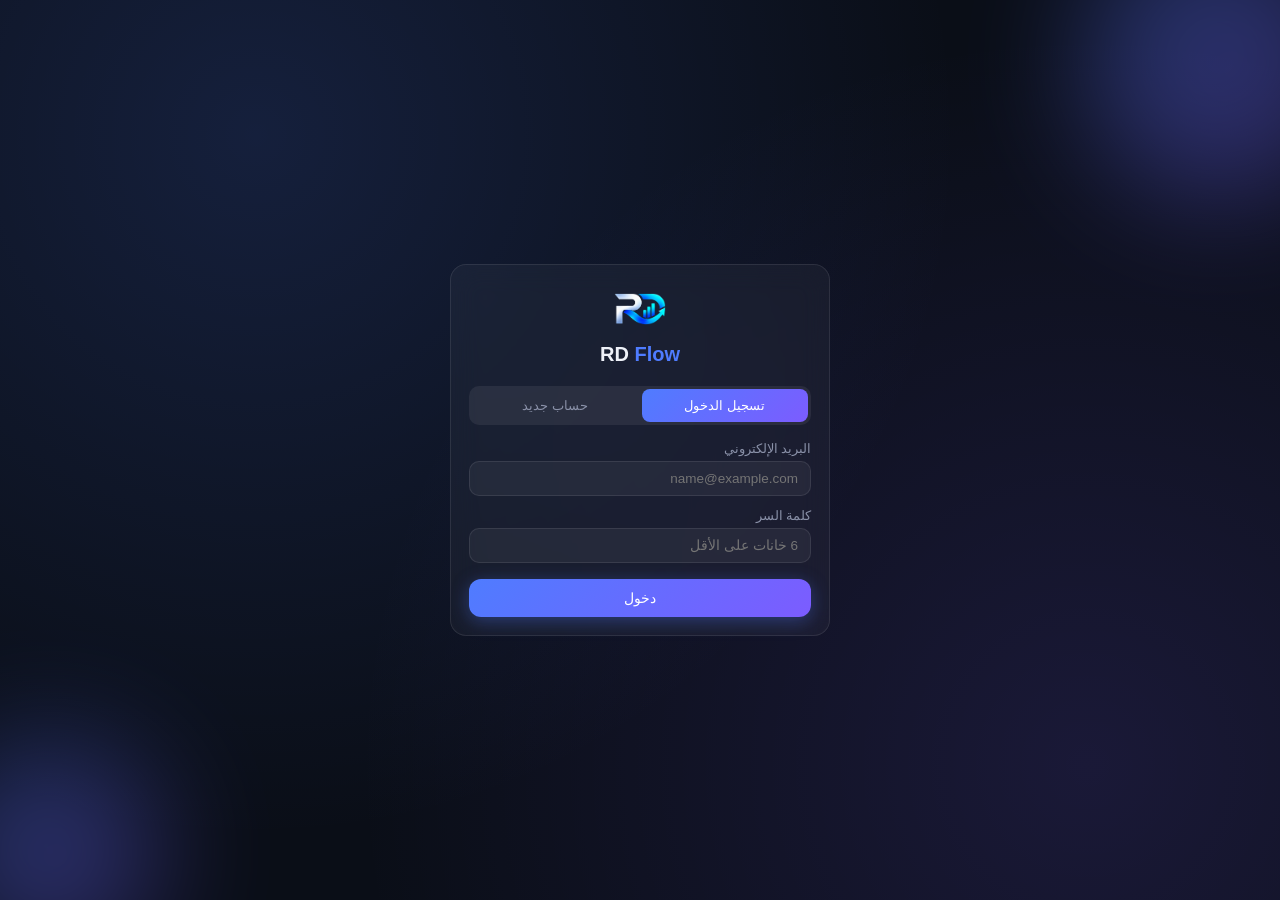
<file: app/index.html>
<!DOCTYPE html>
<html lang="ar" dir="rtl">
<head>
<meta charset="UTF-8">
<meta name="viewport" content="width=device-width, initial-scale=1, maximum-scale=1, user-scalable=no, viewport-fit=cover">
<meta http-equiv="Content-Security-Policy" content="default-src 'self'; style-src 'self' 'unsafe-inline'; script-src 'self'; connect-src 'self' https://*.supabase.co https://*.github.io; img-src 'self' https://*.supabase.co">
<title>RD Flow</title>
<link rel="stylesheet" href="styles.css">
</head>
<body>

<div id="authScreen" class="hidden"></div>

<div id="demoBanner" class="hidden">
  <span>🧪 وضع التجربة — بيانات وهمية، وأي تعديل يضيع عند تحديث الصفحة، لا يُحفظ في أي مكان</span>
  <button id="demoDownloadBtn" type="button">حمّل التطبيق</button>
</div>

<div id="app">

  <header id="topbar">
    <div class="brand">
      <div class="brand-logo-wrap" title="RD Flow">
        <img class="brand-logo-img" src="assets/rdflow-logo-mark.png" alt="RD Flow" draggable="false">
      </div>
      <div class="brand-text">
        <h1 class="brand-name"><span class="brand-name-rd">RD</span> <span class="brand-name-flow">Flow</span></h1>
        <span class="brand-tagline">MASTER YOUR MONEY FLOW</span>
      </div>
      <button id="topbarAccountBtn" class="topbar-avatar-wrap" type="button" title="حسابي">
        <span id="topbarAccountAvatar" class="topbar-avatar"></span>
      </button>
    </div>
    <nav id="mainNav"></nav>
    <div class="topbar-right" style="display:flex; align-items:center; gap:10px;">
      <button id="historyBackBtn" title="رجوع لخطوة سابقة (Ctrl+Z)" disabled>
        <svg width="15" height="15" viewBox="0 0 24 24" fill="none" stroke="currentColor" stroke-width="2.2" stroke-linecap="round" stroke-linejoin="round"><path d="M9 14 4 9l5-5"/><path d="M4 9h10.5a5.5 5.5 0 0 1 0 11H11"/></svg>
      </button>
      <button id="historyFwdBtn" title="تقدّم للأمام (Ctrl+Y)" disabled>
        <svg width="15" height="15" viewBox="0 0 24 24" fill="none" stroke="currentColor" stroke-width="2.2" stroke-linecap="round" stroke-linejoin="round"><path d="m15 14 5-5-5-5"/><path d="M20 9H9.5a5.5 5.5 0 0 0 0 11H13"/></svg>
      </button>
      <button id="searchBtn" title="بحث">🔎 <span class="btn-label">بحث</span></button>
      <button id="notifBtn" title="الإشعارات">🔔<span id="notifDot"></span></button>
      <span id="saveStatus" class="save-status">محفوظ</span>
    </div>
  </header>

  <div id="confirmPanel" class="hidden"></div>

  <div id="chartTooltip"></div>

  <div id="notifPanel" class="hidden"></div>

  <div id="searchPanel" class="hidden">
    <div id="searchBox">
      <input type="text" id="searchInput" placeholder="ابحث عن حركة، عميل، ملاحظة...">
      <div id="searchResults"></div>
    </div>
  </div>

  <main id="viewport">
    <section id="view-dashboard" class="view"></section>
    <section id="view-yearly" class="view"></section>
    <section id="view-clients" class="view"></section>
    <section id="view-calendar" class="view"></section>
    <section id="view-notes" class="view"></section>
    <section id="view-planning" class="view"></section>
    <section id="view-wealth" class="view"></section>
    <section id="view-control" class="view"></section>
    <section id="view-settings" class="view"></section>
  </main>

  <div id="appVersionTag" class="app-version-tag">RD FLOW v27</div>

</div>

<div id="toastHost"></div>
<div id="assistantHost"></div>

<script src="auth.js"></script>
<script src="sync.js"></script>
<script src="platform.js"></script>
<script src="update-check.js"></script>
<script src="renderer.js"></script>
</body>
</html>
</file>
<file: app/styles.css>
:root {
  --bg: #0a0e17;
  --bg-2: #0f1420;
  --surface: rgba(255,255,255,0.04);
  --surface-2: rgba(255,255,255,0.07);
  --border: rgba(255,255,255,0.09);
  --text: #eef1f8;
  --text-muted: #8a91a8;
  --accent: #4f7cff;
  --accent-2: #7c5cff;
  --green: #22d3a8;
  --amber: #f5a623;
  --red: #ef5a6f;
  --radius: 16px;
  --radius-sm: 10px;
  --brand-metal-1: #f3f6fc;
  --brand-metal-2: #9fb3d1;
}

* { box-sizing: border-box; }
html, body { margin: 0; padding: 0; height: 100%; }
body {
  font-family: "Segoe UI", Tahoma, "Cairo", sans-serif;
  background:
    radial-gradient(1200px 600px at 15% -10%, rgba(79,124,255,0.18), transparent),
    radial-gradient(1000px 500px at 110% 10%, rgba(124,92,255,0.14), transparent),
    var(--bg);
  color: var(--text);
  overflow: hidden;
}

#app { display: flex; flex-direction: column; height: 100vh; height: 100dvh; }

/* ---------- Topbar ---------- */
#topbar {
  display: flex; align-items: center; gap: 24px;
  padding: 14px 22px;
  background: rgba(255,255,255,0.03);
  backdrop-filter: blur(18px);
  border-bottom: 1px solid var(--border);
}
.brand { display: flex; align-items: center; gap: 12px; flex-shrink: 0; }

/* ---------- RD Flow brand mark ---------- */
.brand-logo-wrap {
  --glow: color-mix(in srgb, var(--accent) 55%, transparent);
  --glow-2: color-mix(in srgb, var(--accent-2) 45%, transparent);
  position: relative;
  width: 42px; height: 42px; flex: none;
  display: grid; place-items: center;
  border-radius: 32% 68% 65% 35% / 45% 40% 60% 55%;
  background: linear-gradient(135deg, color-mix(in srgb, var(--accent) 20%, transparent), color-mix(in srgb, var(--accent-2) 14%, transparent));
  box-shadow: 0 0 0 1px color-mix(in srgb, var(--accent) 30%, transparent), 0 6px 18px var(--glow-2);
  backdrop-filter: blur(6px);
  animation: rdflowFloat 5s ease-in-out infinite;
  transition: transform .45s cubic-bezier(.34,1.56,.64,1), box-shadow .4s ease, border-radius .6s ease;
  cursor: default;
}
.brand-logo-img {
  width: 68%; height: 68%; object-fit: contain;
  filter: drop-shadow(0 2px 6px color-mix(in srgb, var(--accent) 55%, transparent));
  transition: transform .45s cubic-bezier(.34,1.56,.64,1), filter .4s ease;
  pointer-events: none; user-select: none;
}
.brand:hover .brand-logo-wrap {
  animation-play-state: paused;
  transform: translateY(-3px) scale(1.14) rotate(-4deg);
  border-radius: 45% 55% 50% 50% / 40% 45% 55% 60%;
  box-shadow: 0 0 0 1px var(--glow), 0 10px 26px var(--glow-2);
}
.brand:hover .brand-logo-img { transform: rotate(6deg) scale(1.05); }
@keyframes rdflowFloat {
  0%, 100% { transform: translateY(0) rotate(-2deg); border-radius: 32% 68% 65% 35% / 45% 40% 60% 55%; }
  50% { transform: translateY(-5px) rotate(2deg); border-radius: 45% 55% 50% 50% / 55% 50% 50% 45%; }
}
body[data-theme="light"] .brand-logo-wrap { background: linear-gradient(135deg, rgba(20,25,40,0.07), rgba(20,25,40,0.03)); }
body[data-theme="black"] .brand-logo-wrap { box-shadow: 0 0 0 1px var(--glow), 0 8px 22px var(--glow-2); }

.brand-text { display: flex; flex-direction: column; line-height: 1.1; gap: 1px; direction: ltr; text-align: start; }
.brand-name {
  font-size: 19px; margin: 0; font-weight: 800; letter-spacing: .3px;
  display: flex; gap: 6px; white-space: nowrap;
}
.brand-name-rd, .brand-name-flow {
  background-size: 220% auto;
  background-position: 0% 50%;
  -webkit-background-clip: text; background-clip: text; color: transparent;
  animation: rdflowShimmer 5s linear infinite;
  transition: filter .3s ease, animation-duration .3s ease;
}
.brand-name-rd {
  background-image: linear-gradient(110deg, var(--brand-metal-1), var(--brand-metal-2), var(--brand-metal-1));
}
.brand-name-flow {
  background-image: linear-gradient(110deg, var(--accent), var(--accent-2), var(--accent));
}
.brand:hover .brand-name-rd, .brand:hover .brand-name-flow {
  animation-duration: 1.4s;
  filter: brightness(1.18) drop-shadow(0 0 6px color-mix(in srgb, var(--accent) 45%, transparent));
}
@keyframes rdflowShimmer {
  0% { background-position: 0% 50%; }
  100% { background-position: 220% 50%; }
}
.brand-tagline {
  font-size: 9.5px; font-weight: 600; letter-spacing: 2px; text-transform: uppercase;
  color: var(--text-muted);
  transition: letter-spacing .35s ease, color .35s ease;
}
.brand:hover .brand-tagline { letter-spacing: 3px; color: var(--accent); }

/* ---------- صورة الحساب بالشريط العلوي (بنفس روح شعار RD Flow) ---------- */
.topbar-avatar-wrap {
  --glow: color-mix(in srgb, var(--accent) 55%, transparent);
  --glow-2: color-mix(in srgb, var(--accent-2) 45%, transparent);
  position: relative; flex: none;
  width: 40px; height: 40px; padding: 0; margin-inline-start: 4px;
  border: none; border-radius: 50%; cursor: pointer;
  background: linear-gradient(135deg, var(--accent), var(--accent-2));
  box-shadow: 0 0 0 1px color-mix(in srgb, var(--accent) 30%, transparent), 0 6px 16px var(--glow-2);
  animation: rdflowAvatarFloat 5s ease-in-out infinite;
  animation-delay: .4s;
  transition: transform .45s cubic-bezier(.34,1.56,.64,1), box-shadow .4s ease;
}
.topbar-avatar-wrap:hover {
  animation-play-state: paused;
  transform: translateY(-3px) scale(1.12);
  box-shadow: 0 0 0 1px var(--glow), 0 10px 24px var(--glow-2);
}
@keyframes rdflowAvatarFloat {
  0%, 100% { transform: translateY(0); }
  50% { transform: translateY(-4px); }
}
.topbar-avatar {
  position: absolute; inset: 2px; border-radius: 50%; overflow: hidden;
  display: flex; align-items: center; justify-content: center;
  background: var(--bg-2); color: #fff; font-size: 15px; font-weight: 700;
}
.topbar-avatar img { width: 100%; height: 100%; object-fit: cover; }
body[data-theme="black"] .topbar-avatar-wrap { box-shadow: 0 0 0 1px var(--glow), 0 8px 20px var(--glow-2); }

.app-version-tag {
  flex-shrink: 0; text-align: center; padding: 3px 0 9px;
  font-size: 10.5px; font-weight: 600; letter-spacing: 1.5px; text-transform: none;
  color: var(--text-muted); opacity: .55; user-select: none; -webkit-user-select: none;
  animation: versionTagBreathe 4.5s ease-in-out infinite;
}
@keyframes versionTagBreathe {
  0%, 100% { opacity: .4; text-shadow: none; }
  50% { opacity: .8; text-shadow: 0 0 10px var(--accent, rgba(124,92,255,.5)); }
}

#mainNav { display: flex; gap: 4px; flex: 1; min-width: 0; overflow-x: auto; scrollbar-width: none; }
#mainNav::-webkit-scrollbar { display: none; }
.topbar-right { flex-shrink: 0; }
.nav-btn {
  border: none; background: transparent; color: var(--text-muted);
  padding: 9px 14px; border-radius: 999px; cursor: pointer;
  font-size: 13.5px; white-space: nowrap;
  transition: all .25s ease;
}
.nav-btn:hover { color: var(--text); background: var(--surface); transform: translateY(-1px); }
.nav-btn { transition: color .15s ease, background .15s ease, transform .15s ease; }
.nav-btn.active {
  color: #fff;
  background: linear-gradient(135deg, var(--accent), var(--accent-2));
  box-shadow: 0 0 16px rgba(79,124,255,0.45);
}
.save-status { font-size: 12px; color: var(--text-muted); }

@media (max-width: 900px) {
  #topbar { flex-wrap: wrap; row-gap: 8px; }
  .brand { order: 1; }
  .topbar-right { order: 2; }
  #mainNav {
    order: 3; flex-basis: 100%;
    max-height: 46px; opacity: 1; margin-top: 2px;
    transition: max-height .25s ease, opacity .2s ease, margin .25s ease;
  }
  #app.nav-collapsed #mainNav { max-height: 0; opacity: 0; margin-top: 0; pointer-events: none; }
}

@media (max-width: 600px) {
  /* إصلاح شامل لتداخل الأرقام والكلمات: كل الصفوف اللي فيها "عنوان + مبلغ/أزرار"
     تنتشر بنفس البنية عبر التطبيق كله (قوائم، بطاقات مشاريع، عملات، أسابيع الاستثمار...).
     على الشاشات الضيقة نسمح لها تلتف لسطرين بدل ما تتراكب فوق بعضها. */
  .list-row, .prow-head, .currency-row, .cb-head, .week-card {
    flex-wrap: wrap;
    row-gap: 4px;
  }
  .list-row > *, .prow-head > *, .currency-row > *, .cb-head > *, .week-card > * {
    min-width: 0;
  }

  /* أشرطة التبويبات الفرعية (دخل/مصاريف/استثمار/إخراجات/عملاء، معًا/منفرد...) تصير قابلة
     للتمرير أفقيًا داخل حيّزها بدل ما تدفع الصفحة كاملة للتحرك يمين/شمال */
  .segmented { max-width: 100%; overflow-x: auto; scrollbar-width: none; }
  .segmented::-webkit-scrollbar { display: none; }
}

@media (max-width: 480px) {
  #topbar { gap: 10px; padding: 10px 12px; }
  .brand-tagline { display: none; }
  .brand-name { font-size: 16px; }
  .topbar-avatar-wrap { width: 34px; height: 34px; }
  #historyBackBtn, #historyFwdBtn, #searchBtn, #notifBtn { padding: 7px 8px; }
  #searchBtn .btn-label { display: none; }
  .save-status { display: none; } /* الحالة موجودة أصلاً كأيقونة الجرس/التنبيهات؛ نخفي النص بس على الشاشات الصغيرة جدًا */
}

/* ---------- Viewport ---------- */
#viewport { flex: 1; overflow-y: auto; padding: 22px 28px; }
.view { display: none; animation: fadeSlideIn .35s ease; }
.view.active { display: block; }
@keyframes fadeSlideIn { from { opacity: 0; transform: translateY(8px);} to { opacity: 1; transform: translateY(0);} }

h2.view-title { font-size: 20px; margin: 0 0 16px; font-weight: 700; }
.view-sub { color: var(--text-muted); font-size: 13px; margin: -10px 0 18px; }

/* ---------- Glass card ---------- */
.card {
  background: var(--surface);
  border: 1px solid var(--border);
  border-radius: var(--radius);
  backdrop-filter: blur(14px);
  padding: 18px;
}
.card + .card { margin-top: 14px; }
.grid { display: grid; gap: 14px; }
.grid-3 { grid-template-columns: repeat(3, 1fr); }
.grid-4 { grid-template-columns: repeat(4, 1fr); }
@media (max-width: 900px) { .grid-3, .grid-4 { grid-template-columns: 1fr 1fr; } }
@media (max-width: 600px) {
  /* البطاقات المزدحمة (عملاء، ديون، مركز التحكم) تاخذ عرض كامل وتترتب فوق بعضها —
     هذا القسم مقصود يكون هنا بعد قاعدة الـ900px حتى يكسبها فعليًا (ترتيب CSS) */
  .grid-3, .grid-4 { grid-template-columns: 1fr; }
}

/* ---------- Stat card ---------- */
.stat-card {
  border-radius: var(--radius);
  padding: 18px;
  background: var(--surface);
  border: 1px solid var(--border);
  position: relative; overflow: hidden;
  opacity: 0; animation: statCardIn .5s cubic-bezier(.22,1,.36,1) both;
  transition: transform .22s ease, box-shadow .22s ease, border-color .22s ease;
}
@keyframes statCardIn { from { opacity: 0; transform: translateY(10px) scale(.97); } to { opacity: 1; transform: translateY(0) scale(1); } }
.grid .stat-card:nth-child(1) { animation-delay: .02s; } .grid .stat-card:nth-child(2) { animation-delay: .08s; }
.grid .stat-card:nth-child(3) { animation-delay: .14s; } .grid .stat-card:nth-child(4) { animation-delay: .2s; }
.grid .stat-card:nth-child(5) { animation-delay: .26s; } .grid .stat-card:nth-child(6) { animation-delay: .32s; }
.grid .stat-card:nth-child(7) { animation-delay: .38s; }
.stat-card::before {
  content: ''; position: absolute; inset: 0 0 auto 0; height: 3px;
  background: linear-gradient(90deg, var(--accent), var(--accent-2), transparent);
  opacity: .7;
}
.stat-card:hover { transform: translateY(-3px); box-shadow: 0 10px 30px rgba(79,124,255,0.16); border-color: rgba(124,92,255,.35); }
.stat-card .label { color: var(--text-muted); font-size: 12.5px; }
.stat-card .value { font-size: 24px; font-weight: 800; margin-top: 6px; animation: statValuePop .45s cubic-bezier(.34,1.6,.64,1) both; animation-delay: .15s; }
@keyframes statValuePop { from { opacity: 0; transform: scale(.85); } to { opacity: 1; transform: scale(1); } }
.stat-card.positive .value { color: var(--green); text-shadow: 0 0 14px rgba(34,211,168,.5); }
.stat-card.negative .value { color: var(--red); text-shadow: 0 0 14px rgba(239,90,111,.5); }

/* ---------- Buttons ---------- */
.btn {
  border: none; border-radius: 12px; padding: 10px 16px;
  font-size: 13.5px; cursor: pointer; color: #fff;
  background: linear-gradient(135deg, var(--accent), var(--accent-2));
  box-shadow: 0 4px 18px rgba(79,124,255,.35);
  transition: transform .15s ease, box-shadow .15s ease;
}
.btn:hover { transform: translateY(-1px); box-shadow: 0 6px 22px rgba(79,124,255,.5); }
.btn:active { transform: translateY(0) scale(.98); }
.btn.ghost {
  background: var(--surface-2); box-shadow: none; color: var(--text);
  border: 1px solid var(--border);
}
.btn.danger { background: linear-gradient(135deg, #ef5a6f, #c0304a); box-shadow: 0 4px 18px rgba(239,90,111,.35); }
.btn.sm { padding: 6px 11px; font-size: 12px; border-radius: 9px; }

/* ---------- Inputs ---------- */
input, select, textarea {
  background: rgba(255,255,255,0.05);
  border: 1px solid var(--border);
  color: var(--text);
  border-radius: 10px;
  padding: 9px 12px;
  font-size: 13.5px;
  font-family: inherit;
  outline: none;
  transition: border-color .2s ease, box-shadow .2s ease;
}
input:focus, select:focus, textarea:focus {
  border-color: var(--accent);
  box-shadow: 0 0 0 3px rgba(79,124,255,0.18);
}
label.field { display: flex; flex-direction: column; gap: 5px; font-size: 12.5px; color: var(--text-muted); }

/* ---------- Day group (income/expenses) ---------- */
.day-group {
  border: 1px solid var(--border);
  border-radius: var(--radius);
  margin-bottom: 10px;
  overflow: hidden;
  transition: box-shadow .3s ease;
}
.day-group.is-new {
  border-color: rgba(124,92,255,0.55);
  box-shadow: 0 0 0 1px rgba(124,92,255,0.35), 0 0 26px rgba(124,92,255,0.35);
  animation: dayPulse 2.2s ease-in-out infinite;
}
@keyframes dayPulse {
  0%, 100% { box-shadow: 0 0 0 1px rgba(124,92,255,0.35), 0 0 18px rgba(124,92,255,0.25); }
  50% { box-shadow: 0 0 0 1px rgba(124,92,255,0.6), 0 0 34px rgba(124,92,255,0.5); }
}
.day-header {
  display: flex; align-items: center; justify-content: space-between;
  padding: 13px 16px; cursor: pointer; user-select: none;
}
.day-header .day-title { display: flex; align-items: center; gap: 10px; font-weight: 600; font-size: 14px; }
.day-header .details-icon {
  font-size: 11.5px; color: var(--accent); display: flex; align-items: center; gap: 4px;
  padding: 3px 9px; border-radius: 999px; background: rgba(79,124,255,0.12);
}
.day-body { padding: 0 16px 14px; display: none; }
.day-body.open { display: block; animation: fadeSlideIn .25s ease; }

.currency-block {
  background: rgba(255,255,255,0.035);
  border-radius: var(--radius-sm);
  padding: 10px 13px;
  margin-top: 8px;
}
.currency-block .cb-head {
  display: flex; justify-content: space-between; font-size: 13px; font-weight: 600;
}
.currency-row {
  display: flex; justify-content: space-between; align-items:center;
  font-size: 12.5px; color: var(--text-muted); margin-top: 6px;
}
.currency-row .tag {
  font-size: 10.5px; padding: 1px 8px; border-radius: 999px; margin-inline-start:6px;
}
.tag.general { background: rgba(79,124,255,0.15); color: #8fb0ff; }
.tag.client { background: rgba(124,92,255,0.18); color: #c3b3ff; }

/* ---------- Progress bar (clients/projects) ---------- */
.progress-wrap { background: rgba(255,255,255,0.08); border-radius: 999px; height: 9px; overflow: hidden; }
.progress-bar { height: 100%; border-radius: 999px; transition: width .4s ease; }
.progress-bar.status-none { background: var(--red); box-shadow: 0 0 12px rgba(239,90,111,.7); animation: barGlow 2s infinite; }
.progress-bar.status-partial { background: var(--amber); box-shadow: 0 0 12px rgba(245,166,35,.7); animation: barGlow 2s infinite; }
.progress-bar.status-done { background: var(--green); box-shadow: 0 0 10px rgba(34,211,168,.6); }
@keyframes barGlow { 0%,100% { filter: brightness(1); } 50% { filter: brightness(1.4); } }

/* ---------- Client card ---------- */
.client-card { padding: 16px; }
.client-card .name { font-weight: 700; font-size: 15px; }
.client-card .sub { color: var(--text-muted); font-size: 12px; margin-top: 2px; }
.project-row { margin-top: 12px; padding-top: 10px; border-top: 1px dashed var(--border); }
.project-row .prow-head { display:flex; justify-content:space-between; font-size:12.5px; margin-bottom:6px; }

/* ---------- Modal-less inline forms ---------- */
.inline-form { margin-top: 12px; padding: 14px; }
.form-grid { display: grid; grid-template-columns: repeat(4, 1fr); gap: 10px; }
@media (max-width: 1000px) { .form-grid { grid-template-columns: 1fr 1fr; } }
@media (max-width: 600px) {
  /* بعض النماذج بالكود فيها عدد أعمدة مفروض يدويًا (حتى 4 أعمدة أحيانًا، زي سوق
     العملات)، وهذا يتجاوز أي قاعدة عامة عادية. نجبرها هنا بـ !important حتى
     تلتزم عمود واحد على الشاشات الضيقة وتبقى محصورة داخل بطاقتها، مهما كان
     مكتوب داخل كل نموذج على حدة */
  .form-grid { grid-template-columns: 1fr !important; }
  /* grid-column:span 2 داخل عمود واحد كانت تنشئ عمودًا ثانيًا ضمنيًا فتتّسع الصفحة كلها خارج الشاشة: نجبر كل عنصر على العمود الوحيد */
  .form-grid > * { grid-column: 1 / -1 !important; min-width: 0; }
}
.form-actions { display: flex; gap: 10px; margin-top: 12px; }

.segmented { display: inline-flex; background: var(--surface-2); border-radius: 10px; padding: 3px; gap: 3px; }
.segmented button {
  border: none; background: transparent; color: var(--text-muted);
  padding: 7px 14px; border-radius: 8px; cursor: pointer; font-size: 12.5px;
}
.segmented button.active { background: linear-gradient(135deg, var(--accent), var(--accent-2)); color: #fff; }

/* ---------- Tables/lists ---------- */
.list-row {
  display: flex; align-items: center; justify-content: space-between;
  padding: 9px 4px; border-bottom: 1px solid var(--border);
  font-size: 13px;
}
.list-row:last-child { border-bottom: none; }
.muted { color: var(--text-muted); }
.pill { padding: 2px 10px; border-radius: 999px; font-size: 11px; }

/* ---------- Toast ---------- */
#toastHost { position: fixed; bottom: 18px; left: 18px; display: flex; flex-direction: column; gap: 8px; z-index: 999; }
.toast {
  background: rgba(20,24,38,0.9); border: 1px solid var(--border);
  padding: 11px 16px; border-radius: 12px; font-size: 13px;
  box-shadow: 0 0 24px rgba(79,124,255,0.25);
  animation: toastIn .3s ease;
}
@keyframes toastIn { from { opacity:0; transform: translateY(10px);} to {opacity:1; transform:none;} }

@keyframes pulseGlow {
  0%, 100% { box-shadow: 0 0 12px rgba(79,124,255,.5); }
  50% { box-shadow: 0 0 22px rgba(124,92,255,.8); }
}

/* ---------- Simple SVG chart glow ---------- */
.glow-line { filter: drop-shadow(0 0 6px currentColor); }
.chart-wrap { width: 100%; overflow-x: auto; }

/* Scrollbar */
::-webkit-scrollbar { width: 9px; height: 9px; }
::-webkit-scrollbar-thumb { background: rgba(255,255,255,0.12); border-radius: 8px; }

/* ---------------- Themes ---------------- */
body[data-theme="light"] {
  --bg:#f3f5fb; --surface:rgba(20,25,40,0.05); --surface-2:rgba(20,25,40,0.08);
  --border:rgba(20,25,40,0.12); --text:#151826; --text-muted:#5b6178;
  --brand-metal-1:#2b3550; --brand-metal-2:#5b6b8c;
}
body[data-theme="sunset"] { --accent:#ff7a59; --accent-2:#ff4f81; --bg:#160b12; }
body[data-theme="emerald"] { --accent:#10b981; --accent-2:#0ea5a4; --bg:#061412; }
body[data-theme="midnight"] { --accent:#6366f1; --accent-2:#a855f7; --bg:#05040f; }

/* ---------------- Flag star ---------------- */
.flag-btn { background:none; border:none; cursor:pointer; font-size:14px; color:var(--text-muted); }
.flag-btn.flagged { color:#f5c518; text-shadow:0 0 8px rgba(245,197,24,.8); }

/* ---------------- Breadcrumb / back ---------------- */
.crumb-bar { display:flex; align-items:center; gap:10px; margin-bottom:14px; }
.crumb-bar .btn.ghost { padding:6px 12px; }

/* ---------------- Year/Month grid ---------------- */
.ym-grid { display:grid; grid-template-columns:repeat(4,1fr); gap:12px; }
@media (max-width:900px){ .ym-grid{ grid-template-columns:repeat(2,1fr);} }
.ym-tile {
  background:var(--surface); border:1px solid var(--border); border-radius:var(--radius);
  padding:18px; text-align:center; cursor:pointer; font-weight:700; font-size:15px;
  transition: all .2s ease;
}
.ym-tile:hover { border-color: var(--accent); box-shadow:0 0 18px rgba(79,124,255,.25); transform: translateY(-2px); }
.ym-tile.dashed { border-style:dashed; color:var(--text-muted); font-weight:500; }
.ym-tile.has-data { border-color: rgba(34,211,168,0.4); }

/* ---------------- Investment day grid ---------------- */
.invest-grid { display:grid; grid-template-columns:repeat(7,1fr); gap:8px; }
.invest-cell {
  background:var(--surface); border:1px solid var(--border); border-radius:10px;
  padding:8px 4px; text-align:center; cursor:pointer; font-size:12px;
}
.invest-cell .day-num { font-size:10px; color:var(--text-muted); }
.invest-cell .day-val { font-weight:700; margin-top:3px; }
.invest-cell.pos { border-color: rgba(34,211,168,.5); box-shadow:0 0 10px rgba(34,211,168,.25); }
.invest-cell.neg { border-color: rgba(239,90,111,.5); box-shadow:0 0 10px rgba(239,90,111,.25); }
.week-card { background:var(--surface); border:1px solid var(--border); border-radius:12px; padding:10px 14px; margin-bottom:8px; display:flex; justify-content:space-between; }

/* Bigger emphasized totals */
.total-emph { font-size:16px; font-weight:800; letter-spacing:.2px; }
.total-emph.pos { color:var(--green); text-shadow:0 0 12px rgba(34,211,168,.55); }
.total-emph.neg { color:var(--red); text-shadow:0 0 12px rgba(239,90,111,.55); }

/* ---------------- Native select dropdown dark styling ---------------- */
select { appearance: none; -webkit-appearance: none; cursor: pointer; padding-left: 26px; background-image: none; }
select option { background-color: #12162a; color: var(--text); }
body[data-theme="light"] select option { background-color: #ffffff; color: #151826; }

/* bdi isolation safety */
bdi { unicode-bidi: isolate; }

/* ---------------- Search ---------------- */
#searchBtn { background:none; border:1px solid var(--border); color:var(--text-muted); border-radius:10px; padding:8px 12px; cursor:pointer; font-size:13px; }
#searchBtn:hover { color:var(--text); border-color:var(--accent); }
#searchPanel {
  position: fixed; inset: 0; background: rgba(5,7,14,0.7); backdrop-filter: blur(6px);
  display:flex; align-items:flex-start; justify-content:center; padding-top:80px; z-index: 1000;
}
#searchPanel.hidden { display:none; }
#searchBox { width: min(640px, 90vw); background: var(--bg-2); border:1px solid var(--border); border-radius:16px; padding:16px; box-shadow: 0 0 40px rgba(79,124,255,.25); }
#searchInput { width:100%; font-size:15px; padding:12px 14px; }
#searchResults { margin-top:12px; max-height:50vh; overflow-y:auto; }

/* ---------------- Light theme full audit ---------------- */
body[data-theme="light"] { --bg-2:#e9ecf6; }
body[data-theme="light"] .brand-badge { box-shadow: 0 0 14px rgba(79,124,255,.35); }
body[data-theme="light"] .nav-btn { color:#4b5170; }
body[data-theme="light"] .nav-btn:hover { color:#151826; }
body[data-theme="light"] input, body[data-theme="light"] select, body[data-theme="light"] textarea { background: rgba(20,25,40,0.04); color:#151826; }
body[data-theme="light"] .muted { color:#6b7085; }
body[data-theme="light"] .details-icon { background: rgba(79,124,255,0.12); }
body[data-theme="light"] .day-group.is-new { box-shadow: 0 0 0 1px rgba(124,92,255,0.45), 0 0 22px rgba(124,92,255,0.25); }
body[data-theme="light"] .segmented { background: rgba(20,25,40,0.06); }
body[data-theme="light"] .segmented button { color:#4b5170; }
body[data-theme="light"] .currency-block { background: rgba(20,25,40,0.03); }
body[data-theme="light"] .btn.ghost { background: rgba(20,25,40,0.05); color:#151826; border-color: rgba(20,25,40,0.14); }
body[data-theme="light"] ::-webkit-scrollbar-thumb { background: rgba(20,25,40,0.15); }
body[data-theme="light"] .week-card { background: rgba(20,25,40,0.04); }
body[data-theme="light"] .invest-cell { background: rgba(20,25,40,0.04); }

/* Toast: always dark background regardless of theme, so text must always stay light */
.toast, .toast * { color: #eef1f8 !important; }

/* ---------------- Outflows: distinct color (not red) ---------------- */
.stat-card.outflow .value { color: #4f9dff; text-shadow: 0 0 12px rgba(79,157,255,.5); }
.progress-bar.status-outflow-partial { background:#4f9dff; box-shadow:0 0 12px rgba(79,157,255,.7); animation: barGlow 2s infinite; }

/* ---------------- Collapsible sections ---------------- */
.collapse-card > summary { cursor:pointer; list-style:none; font-weight:700; display:flex; align-items:center; justify-content:space-between; transition: color .2s ease; }
.collapse-card > summary:hover { color: var(--accent-2); }
.collapse-card > summary::-webkit-details-marker { display:none; }
.collapse-card > summary::after { content:'˅'; font-size:16px; color:var(--text-muted); transition: transform .25s cubic-bezier(.4,0,.2,1); }
.collapse-card[open] > summary::after { transform: rotate(180deg); color: var(--accent-2); }
.collapse-card[open] > summary { margin-bottom:10px; }

/* ---------------- Notification bell ---------------- */
#notifBtn { position:relative; background:none; border:1px solid var(--border); color:var(--text-muted); border-radius:10px; padding:8px 10px; cursor:pointer; font-size:15px; }
#notifBtn:hover { color:var(--text); border-color:var(--accent); }
#notifBtn.has-unread { color:#f5c518; border-color:#f5c518; animation: pulseGlow 1.6s ease-in-out infinite; }
#notifDot { position:absolute; top:-3px; left:-3px; width:9px; height:9px; border-radius:50%; background:#ef5a6f; box-shadow:0 0 8px rgba(239,90,111,.9); display:none; }
#notifBtn.has-unread #notifDot { display:block; }
#notifPanel { position:fixed; top:60px; left:20px; width:min(420px, calc(100vw - 24px)); max-height:78vh; display:flex; flex-direction:column; background:var(--bg-2); border:1px solid var(--border); border-radius:16px; padding:0; box-shadow:0 0 40px rgba(0,0,0,.4); z-index:1000; overflow:hidden; box-sizing:border-box; }
#notifPanel.hidden { display:none; }
#notifPanel * { box-sizing:border-box; min-width:0; }
.notif-panel-header { position:sticky; top:0; z-index:1; flex:0 0 auto; background:var(--bg-2); padding:12px 14px 10px; border-bottom:1px solid var(--border); }
.notif-head-row { display:flex; align-items:center; gap:8px; }
.notif-head-row strong { flex:0 0 auto; }
.notif-total { flex:1 1 auto; font-size:11.5px; color:var(--text-muted); overflow-wrap:anywhere; }
.notif-total.has { color:#f5c518; font-weight:700; }
.notif-panel-actions { display:flex; gap:8px; margin-top:10px; flex-wrap:wrap; }
.notif-panel-body { flex:1 1 auto; overflow-y:auto; overflow-x:hidden; padding:10px 12px 14px; display:flex; flex-direction:column; gap:8px; }
/* نافذة قسم واحد داخل الإشعارات */
.notif-sec { background:var(--surface); border:1px solid var(--border); border-radius:12px; padding:10px 12px; margin:0; animation:none !important; }
.notif-sec > summary { gap:8px; font-size:13.5px; }
.notif-sec > summary::after { flex:0 0 auto; }
.notif-sec-title { flex:1 1 auto; overflow-wrap:anywhere; word-break:break-word; }
.notif-sec-badges { display:inline-flex; gap:5px; align-items:center; flex:0 0 auto; }
.nbadge { font-size:10.5px; padding:1px 8px; border-radius:999px; background:rgba(255,255,255,.07); color:var(--text-muted); font-weight:600; }
.nbadge.unread { background:#f5c518; color:#1a1a1a; font-weight:800; }
.notif-none { font-size:12px; margin:2px 0 6px; }
.notif-more { margin-top:6px; }
.notif-more > summary { cursor:pointer; font-size:12px; color:var(--text-muted); padding:6px 0; list-style:none; }
.notif-more > summary::-webkit-details-marker { display:none; }
.notif-more > summary::before { content:'▸ '; }
.notif-more[open] > summary::before { content:'▾ '; }
.notif-sec-actions { margin-top:6px; }
.notif-item { display:flex; gap:8px; align-items:flex-start; padding:9px 10px; border-radius:10px; background:var(--bg-2); border:1px solid transparent; margin-bottom:6px; font-size:12.5px; cursor:pointer; transition:border-color .15s ease, background .15s ease; }
.notif-item:hover { border-color:var(--accent); }
.notif-item.unread { border-color:rgba(245,197,24,0.5); }
.notif-item-main { flex:1 1 auto; min-width:0; }
.notif-item-title { font-weight:700; line-height:1.55; overflow-wrap:anywhere; word-break:break-word; white-space:normal; }
.notif-item-body { margin-top:2px; color:var(--text-muted); line-height:1.6; overflow-wrap:anywhere; word-break:break-word; white-space:normal; }
.notif-item-meta { display:flex; gap:8px; align-items:center; flex-wrap:wrap; margin-top:5px; font-size:10.5px; color:var(--text-muted); }
.notif-item-meta > span { overflow-wrap:anywhere; }
.notif-go { margin-inline-start:auto; color:var(--accent-2, var(--accent)); font-weight:700; }
.notif-read-btn { flex:0 0 auto; width:28px; height:28px; border-radius:8px; border:1px solid var(--border); background:none; color:var(--text-muted); cursor:pointer; font-size:13px; }
.notif-read-btn:hover { color:var(--text); border-color:var(--accent); }
.nstate { padding:1px 8px; border-radius:999px; font-weight:700; background:rgba(255,255,255,.08); }
.ns-fired { background:rgba(79,124,255,.18); color:#8fb0ff; }
.ns-due { background:rgba(239,90,111,.2); color:#ff8fa0; }
.ns-warn { background:rgba(255,170,60,.18); color:#ffb454; }
.ns-pending { background:rgba(255,170,60,.12); color:#ffc47a; }
.ns-upcoming { background:rgba(34,211,168,.15); color:#3fe0b8; }
.ns-active { background:rgba(34,211,168,.15); color:#3fe0b8; }
.ns-info { background:rgba(197,125,255,.15); color:#c99bff; }
.ns-disabled { background:rgba(150,150,150,.18); color:#9aa0aa; }
.jump-highlight { animation: jumpFlash 1.8s ease; }
/* حماية عامة: نصوص النوافذ الطويلة لا تخرج عن إطارها */
.collapse-card, .debt-card, .debt-entry, .list-row > span, #assetAllocBox, .card { overflow-wrap:anywhere; word-break:break-word; }
.collapse-card > summary > div, .debt-card > summary > div { min-width:0; }
@media (max-width: 520px) { #notifPanel { left:12px; right:12px; width:auto; top:56px; } }

/* ---------------- History back/forward buttons ---------------- */
#historyBackBtn, #historyFwdBtn { background:none; border:1px solid var(--border); color:var(--text-muted); border-radius:10px; padding:8px 10px; cursor:pointer; font-size:14px; }
#historyBackBtn:hover:not(:disabled), #historyFwdBtn:hover:not(:disabled) { color:var(--text); border-color:var(--accent); }
#historyBackBtn:disabled, #historyFwdBtn:disabled { opacity:.35; cursor:not-allowed; }

/* ---------------- Rich chart polish ---------------- */
/* فقط النقطة الأخيرة ظاهرة دائمًا - بقية النقاط (كل شهر/سنة) مخفية افتراضيًا وتُستعمل فقط كمنطقة تفاعل خفية عند مرور الماوس */
.chart-dot { opacity: 0; cursor: pointer; transform-origin: center; transform-box: fill-box; transition: opacity .15s ease; }
.chart-dot-last { opacity: 1; animation: dotIn .5s ease forwards; }
@keyframes dotIn { from { opacity:0; r:0; } to { opacity:1; } }
.card, .stat-card { transition: transform .2s ease, box-shadow .2s ease; }
.card:hover, .stat-card:hover { box-shadow: 0 6px 26px rgba(79,124,255,0.12); }
.ym-tile.has-data { position:relative; overflow:hidden; }
.ym-tile.has-data::before {
  content:''; position:absolute; inset:0; border-radius:inherit;
  background: radial-gradient(120px 60px at 50% -20%, rgba(34,211,168,0.18), transparent);
  pointer-events:none;
}

/* ---------------- Chart last-point pulse (نبضة هادئة مستمرة) ---------------- */
.chart-dot-last { animation: dotIn .5s ease forwards, lastDotPulse 1.8s ease-in-out infinite .5s; }
@keyframes lastDotPulse {
  0%, 100% { filter: drop-shadow(0 0 3px currentColor); transform: scale(1); }
  50% { filter: drop-shadow(0 0 10px currentColor); transform: scale(1.35); }
}

/* ---------------- Currency badge ---------------- */
.cur-badge { font-weight: 700; }

/* ---------------- Month tile: current/active month glow + gentle zoom ---------------- */
.ym-tile.current-month {
  border-color: rgba(124,92,255,.7);
  animation: monthTilePulse 2.4s ease-in-out infinite;
}
@keyframes monthTilePulse {
  0%, 100% { box-shadow: 0 0 14px rgba(124,92,255,.35); transform: scale(1); }
  50% { box-shadow: 0 0 30px rgba(124,92,255,.65); transform: scale(1.03); }
}
.ym-tile .ym-value { font-size: 15px; font-weight: 800; margin-top: 6px; }

/* ---------------- Chart interactivity polish ---------------- */
.chart-draw-path { pointer-events: stroke; cursor: crosshair; transition: stroke-width .2s ease, filter .2s ease; }
.chart-draw-path:hover { stroke-width: 4.5; filter: brightness(1.35) drop-shadow(0 0 8px currentColor); }
/* عند تمرير الماوس على نقطة: لا تكبر وتثبت كما هي - بل تبقى بحركة مستمرة (تكبير/تصغير/توهج) طالما الماوس فوقها */
.chart-dot:hover { opacity: 1; animation: dotHoverBreathe 1s ease-in-out infinite; }
@keyframes dotHoverBreathe {
  0%, 100% { transform: scale(1); filter: brightness(1.1) drop-shadow(0 0 4px currentColor); }
  50% { transform: scale(1.7); filter: brightness(1.6) drop-shadow(0 0 12px currentColor); }
}

/* آخر نقطة: موجات سونار تنتشر وتخفت بدل نبضة تكبير بسيطة */
.chart-ripple { animation: chartRipple 2.4s ease-out infinite; transform-origin: center; transform-box: fill-box; }
.chart-ripple-2 { animation-delay: 1.2s; }
@keyframes chartRipple {
  0% { r: 5; opacity: .9; }
  100% { r: 22; opacity: 0; }
}

/* Tooltip سريع وخفيف بدل tooltip المتصفح البطيء */
#chartTooltip {
  position: fixed; z-index: 1200; pointer-events: none;
  background: rgba(15,18,30,0.95); border: 1px solid var(--border); border-radius: 10px;
  padding: 6px 12px; font-size: 13px; font-weight: 700; color: #fff;
  box-shadow: 0 0 20px rgba(0,0,0,.4);
  opacity: 0; transform: translateY(4px) scale(.95); transition: opacity .08s ease, transform .08s ease;
}
#chartTooltip.show { opacity: 1; transform: translateY(0) scale(1); }

/* ---------------- Currency segmented buttons: hover motion ---------------- */
.segmented button { transition: transform .15s ease, background .2s ease, box-shadow .2s ease; }
.segmented button:hover:not(.active) { transform: translateY(-2px); background: rgba(255,255,255,0.08); }

/* ---------------- Investment inline day input ---------------- */
.invest-cell { display:flex; flex-direction:column; gap:2px; }
.invest-cell .day-num { cursor:pointer; }
.invest-cell .day-num:hover { color: var(--accent); }
.invest-cell-input {
  width: 100%; text-align: center; background: transparent; border: none; padding: 0;
  font-size: 13px; font-weight: 700; color: inherit;
}
.invest-cell-input:focus { outline: none; background: rgba(255,255,255,0.08); border-radius: 6px; }

/* ---------------- Chart x-labels: hidden unless "always-on" or hovered ---------------- */
.chart-xlabel { opacity: 0; transition: opacity .12s ease; }
.chart-xlabel.always-on, .chart-xlabel.show { opacity: 1; }

/* ---------------- Nicer history icons ---------------- */
#historyBackBtn svg, #historyFwdBtn svg { display:block; }

/* ---------------- Theme: أسود داكن (خلفية سوداء صافية، لكن بنفس حيوية التوهج والحركة) ---------------- */
body[data-theme="black"] {
  --bg: #050505; --bg-2: #0a0a0a; --surface: rgba(255,255,255,0.035); --surface-2: rgba(255,255,255,0.06);
  --border: rgba(255,255,255,0.09);
}
body[data-theme="black"] { background: radial-gradient(1000px 500px at 20% -10%, rgba(79,124,255,0.10), transparent), radial-gradient(900px 450px at 105% 10%, rgba(124,92,255,0.08), transparent), var(--bg); }
body[data-theme="black"] .brand-badge { box-shadow: 0 0 16px rgba(79,124,255,.5); }

/* ---------------- Dashboard polish ---------------- */
.dash-hero { display:flex; justify-content:space-between; align-items:center; flex-wrap:wrap; gap:10px; }
.dash-card { opacity:0; animation: dashCardIn .5s ease forwards; }
@keyframes dashCardIn { from { opacity:0; transform: translateY(10px) scale(.97); } to { opacity:1; transform: translateY(0) scale(1); } }
.glass-panel { position:relative; overflow:hidden; }
.glass-panel::before {
  content:''; position:absolute; inset:0; border-radius:inherit; padding:1px;
  background: linear-gradient(135deg, rgba(79,124,255,0.35), transparent 40%, rgba(124,92,255,0.25));
  -webkit-mask: linear-gradient(#fff 0 0) content-box, linear-gradient(#fff 0 0);
  -webkit-mask-composite: xor; mask-composite: exclude;
  pointer-events:none;
}

/* ---------------- Investment day cells: richer glass + motion ---------------- */
.invest-cell {
  background: linear-gradient(160deg, rgba(255,255,255,0.05), rgba(255,255,255,0.02));
  backdrop-filter: blur(6px);
  transition: transform .18s ease, box-shadow .25s ease, border-color .25s ease;
}
.invest-cell:hover { transform: translateY(-3px) scale(1.04); border-color: var(--accent); box-shadow: 0 8px 22px rgba(79,124,255,.22); z-index: 2; position: relative; }
.invest-cell.pos { animation: cellPosIn .4s ease; }
.invest-cell.neg { animation: cellNegIn .4s ease; }
@keyframes cellPosIn { from { box-shadow: 0 0 0 rgba(34,211,168,0); } to { box-shadow: 0 0 14px rgba(34,211,168,.3); } }
@keyframes cellNegIn { from { box-shadow: 0 0 0 rgba(239,90,111,0); } to { box-shadow: 0 0 14px rgba(239,90,111,.3); } }

/* ---------------- جولة تصميم شاملة إضافية: لمسات عامة على كل الأقسام ---------------- */
.list-row { transition: background .15s ease, padding-inline-start .15s ease; border-radius: 8px; }
.list-row:hover { background: rgba(255,255,255,0.035); padding-inline-start: 6px; }
.day-group { transition: box-shadow .25s ease, transform .2s ease; }
.day-group:hover { box-shadow: 0 4px 20px rgba(0,0,0,.25); }
.currency-block { transition: background .2s ease; }
.currency-block:hover { background: rgba(255,255,255,0.05); }
.week-card, .project-row, .invest-cell, .ym-tile, details.collapse-card { animation: dashCardIn .4s ease both; }

/* ---------------- Donut chart ---------------- */
.donut-legend { display:flex; flex-direction:column; gap:6px; margin-top:10px; }
.donut-legend-item { display:flex; align-items:center; gap:8px; font-size:12.5px; }
.donut-legend-dot { width:10px; height:10px; border-radius:50%; flex-shrink:0; box-shadow: 0 0 8px currentColor; }
.donut-slice { transition: transform .2s ease, filter .2s ease; transform-origin: 110px 110px; cursor:pointer; }
.donut-slice:hover { transform: scale(1.06); filter: brightness(1.25); }

/* ---------------- Exploded 3D pie (توزيع المصاريف حسب الفئة) ---------------- */
.pie-slice-group { opacity:0; transform-box: view-box; }
svg.chart-in-view .pie-slice-group { animation: pieSliceIn .5s cubic-bezier(.34,1.4,.64,1) both; }
@keyframes pieSliceIn { from { opacity:0; transform: scale(.7); } to { opacity:1; transform: scale(1); } }
.pie-slice { cursor:pointer; transition: filter .2s ease, transform .2s ease; transform-box: fill-box; transform-origin: center; }
.pie-slice:hover { filter: brightness(1.18) drop-shadow(0 0 10px currentColor); transform: scale(1.035); }

/* ---------------- Financial health score ---------------- */
.health-score-ring { transform: rotate(-90deg); }
.health-score-ring circle.bg { stroke: rgba(255,255,255,0.08); }
.health-score-ring circle.fg { stroke-linecap: round; animation: healthRingGlowPulse 2.6s ease-in-out infinite; }
@keyframes healthRingGlowPulse {
  0%, 100% { filter: drop-shadow(0 0 2px currentColor); }
  50% { filter: drop-shadow(0 0 7px currentColor); }
}

/* ---------------- Heatmap ---------------- */
.heatmap-grid { display:grid; grid-template-columns: repeat(53, 1fr); gap: 3px; direction: ltr; }
.heatmap-cell { aspect-ratio: 1; border-radius: 2px; background: rgba(255,255,255,0.05); cursor:pointer; transition: transform .1s ease; }
.heatmap-cell:hover { transform: scale(1.5); z-index: 2; position: relative; }

/* PDF export is now handled directly in the main process (no in-app print area needed) */

/* ---------------- Investment inline input: no native spinner, theme-matched ---------------- */
.invest-cell-input::-webkit-outer-spin-button, .invest-cell-input::-webkit-inner-spin-button { -webkit-appearance: none; margin: 0; }
.invest-cell-input { -moz-appearance: textfield; }

/* ---------------- Health score ring: draw-in animation + fix cap overlap ---------------- */
.health-score-ring circle.fg { stroke-dasharray-anim: 1; }
.health-score-ring.hs-animate circle.fg { transition: stroke-dashoffset 1.2s cubic-bezier(.2,.8,.2,1); }

/* ---------------- Donut sections: proper grid, no stray gaps ---------------- */
.donut-sections-grid { display:grid; grid-template-columns: repeat(auto-fit, minmax(260px, 1fr)); gap: 18px; margin-top:10px; }
.donut-section { background: rgba(255,255,255,0.03); border-radius: var(--radius-sm); padding: 12px; }

/* ---------------- Confirm dialog (modern, animated) ---------------- */
#confirmPanel {
  position: fixed; inset: 0; background: rgba(5,7,14,0.75); backdrop-filter: blur(8px);
  display:flex; align-items:center; justify-content:center; z-index: 1300;
  animation: fadeSlideIn .2s ease;
}
#confirmPanel.hidden { display:none; }
#confirmBox {
  width: min(420px, 90vw); background: var(--bg-2); border:1px solid var(--border); border-radius:18px;
  padding: 22px; box-shadow: 0 0 50px rgba(239,90,111,0.2);
  animation: confirmPop .25s cubic-bezier(.2,.9,.3,1.3);
}
@keyframes confirmPop { from { opacity:0; transform: scale(.9); } to { opacity:1; transform: scale(1); } }

/* ---------------- Years grid: special "compare all years" tile ---------------- */
.ym-tile.compare-tile {
  border-color: rgba(245,197,24,0.4); color: #f5c518;
  background: linear-gradient(160deg, rgba(245,197,24,0.08), transparent);
}
.ym-tile.compare-tile:hover { box-shadow: 0 0 22px rgba(245,197,24,.35); border-color: #f5c518; }

/* ---------------- Compare bar chart ---------------- */
.compare-bar { transition: transform .2s ease, filter .2s ease; transform-origin: bottom; cursor: pointer; }
.compare-bar:hover { filter: brightness(1.3); transform: scaleY(1.03); }

/* ---------------- Debt cards ---------------- */
.debt-card { transition: transform .2s ease, box-shadow .25s ease; }
.debt-card:hover { transform: translateY(-3px); }
.debt-card.debt-positive:hover { box-shadow: 0 8px 24px rgba(34,211,168,.2); }
.debt-card.debt-negative:hover { box-shadow: 0 8px 24px rgba(239,90,111,.2); }
.debt-card.debt-positive { border-color: rgba(34,211,168,.25); }
.debt-card.debt-negative { border-color: rgba(239,90,111,.25); }

/* ---------------- Donut: richer entrance motion ---------------- */
.donut-section svg { animation: donutSpinIn .6s cubic-bezier(.2,.8,.2,1); }
@keyframes donutSpinIn { from { opacity:0; transform: rotate(-90deg) scale(.7); } to { opacity:1; transform: rotate(0) scale(1); } }
.donut-legend-item { opacity:0; animation: fadeSlideIn .35s ease forwards; }
.donut-legend-item:nth-child(1) { animation-delay: .3s; } .donut-legend-item:nth-child(2) { animation-delay: .38s; }
.donut-legend-item:nth-child(3) { animation-delay: .46s; } .donut-legend-item:nth-child(4) { animation-delay: .54s; }
.donut-legend-item:nth-child(5) { animation-delay: .62s; }

/* ---------------- Debt progress bar: new distinctive style with % label ---------------- */
.debt-progress-wrap { position: relative; height: 20px; background: rgba(255,255,255,0.06); border-radius: 999px; overflow: hidden; }
.debt-progress-bar { height: 100%; border-radius: 999px; transition: width .5s cubic-bezier(.2,.8,.2,1); }
.debt-bar-pos { background: linear-gradient(90deg, #0f8f6f, #22d3a8); box-shadow: 0 0 14px rgba(34,211,168,.6); }
.debt-bar-neg { background: linear-gradient(90deg, #c0304a, #ef5a6f); box-shadow: 0 0 14px rgba(239,90,111,.6); }
.debt-progress-label {
  position: absolute; inset: 0; display:flex; align-items:center; justify-content:center;
  font-size: 11px; font-weight: 800; color: #fff; text-shadow: 0 1px 2px rgba(0,0,0,.6);
}

/* ---------------- Compare table ---------------- */
.compare-table { width:100%; border-collapse: collapse; margin-top:10px; font-size:12.5px; }
.compare-table th, .compare-table td { padding:8px 10px; text-align:center; border-bottom:1px solid var(--border); white-space: nowrap; }
.compare-table th { color:var(--text-muted); font-weight:600; font-size:11.5px; }
.compare-table tr:hover td { background: rgba(255,255,255,0.03); }
.compare-table .pos-cell { color:var(--green); font-weight:700; }
.compare-table .neg-cell { color:var(--red); font-weight:700; }
@media (max-width: 700px) {
  .compare-table { min-width: 640px; }
}

/* ---------------- Debt entry (nested inside a person's group card) ---------------- */
.debt-entry { margin-top: 12px; padding-top: 10px; border-top: 1px dashed var(--border); }
.debt-entry:first-of-type { margin-top: 10px; }

/* ---------------- Jump-to-transaction highlight ---------------- */
.day-group.jump-highlight { animation: jumpFlash 1.6s ease; }
@keyframes jumpFlash {
  0%, 100% { box-shadow: none; }
  20%, 60% { box-shadow: 0 0 0 2px var(--accent), 0 0 24px rgba(79,124,255,.5); }
}

/* ---------------- Client-year mini bars (compare page) ---------------- */
.client-year-bar { flex:1; background: rgba(124,92,255,0.35); border-radius: 3px 3px 0 0; transition: transform .15s ease, filter .15s ease; cursor: pointer; }
.client-year-bar:hover { transform: scaleY(1.08); filter: brightness(1.3); }

/* ---------------- خبير التطبيق العائم (Floating Assistant) ---------------- */
#assistantFab {
  position: fixed; bottom: 26px; left: 26px; z-index: 500;
  display: flex; align-items: center; gap: 8px;
  height: 54px; padding: 0 18px 0 0; border-radius: 999px; border: none; cursor: pointer;
  background: linear-gradient(135deg, var(--accent), var(--accent-2));
  color: #fff; font-family: inherit; font-size: 13.5px; font-weight: 700;
  box-shadow: 0 4px 18px rgba(79,124,255,.45), 0 0 0 0 rgba(124,92,255,.6);
  animation: assistantPulse 2.6s ease-in-out infinite;
  transition: transform .2s ease, box-shadow .2s ease;
}
#assistantFab:hover { transform: scale(1.06); box-shadow: 0 6px 26px rgba(124,92,255,.65); }
.assistant-fab-icon {
  width: 54px; height: 54px; min-width: 54px; border-radius: 50%;
  display: flex; align-items: center; justify-content: center; font-size: 24px;
  background: rgba(255,255,255,.14);
  animation: assistantWiggle 3.2s ease-in-out infinite;
}
.assistant-fab-label {
  max-width: 0; overflow: hidden; white-space: nowrap; opacity: 0;
  transition: max-width .25s ease, opacity .2s ease, margin .25s ease;
}
#assistantFab:hover .assistant-fab-label { max-width: 90px; opacity: 1; margin-inline-end: 4px; }
@keyframes assistantPulse {
  0%, 100% { box-shadow: 0 4px 18px rgba(79,124,255,.45), 0 0 0 0 rgba(124,92,255,.55); }
  50% { box-shadow: 0 4px 18px rgba(79,124,255,.45), 0 0 0 14px rgba(124,92,255,0); }
}
@keyframes assistantWiggle {
  0%, 100% { transform: rotate(0deg) scale(1); }
  10% { transform: rotate(-8deg) scale(1.05); }
  20% { transform: rotate(8deg) scale(1.05); }
  30% { transform: rotate(0deg) scale(1); }
}

#assistantPanel {
  position: fixed; bottom: 92px; left: 26px; z-index: 500;
  width: 340px; max-width: calc(100vw - 40px); height: 460px; max-height: calc(100vh - 140px);
  background: var(--bg-2); border: 1px solid var(--border); border-radius: var(--radius);
  box-shadow: 0 18px 50px rgba(0,0,0,.5);
  display: flex; flex-direction: column; overflow: hidden;
  animation: assistantPanelIn .22s ease;
}
#assistantPanel.hidden { display: none; }
@keyframes assistantPanelIn { from { opacity: 0; transform: translateY(12px) scale(.97); } to { opacity: 1; transform: translateY(0) scale(1); } }
.assistant-header {
  display: flex; align-items: center; justify-content: space-between;
  padding: 12px 14px; background: linear-gradient(135deg, var(--accent), var(--accent-2));
  color: #fff; font-weight: 700; font-size: 14px;
}
.assistant-header-actions { display: flex; align-items: center; gap: 6px; }
.assistant-header button, .assistant-header-actions button { background: rgba(255,255,255,.15); border: none; color: #fff; width: 26px; height: 26px; border-radius: 50%; cursor: pointer; font-size: 13px; }
.assistant-header-actions button:hover { background: rgba(255,255,255,.28); }
.assistant-body { flex: 1; display: flex; flex-direction: column; overflow: hidden; min-height: 0; }
.assistant-messages { flex: 1; overflow-y: auto; padding: 12px; display: flex; flex-direction: column; gap: 8px; }
.assistant-msg { max-width: 88%; padding: 8px 12px; border-radius: 12px; font-size: 12.5px; line-height: 1.7; white-space: pre-wrap; }
.assistant-msg.bot { align-self: flex-start; background: var(--surface-2); color: var(--text); border-bottom-left-radius: 3px; }
.assistant-msg.user { align-self: flex-end; background: var(--accent); color: #fff; border-bottom-right-radius: 3px; }
.assistant-msg.thinking { display: flex; flex-direction: column; gap: 5px; min-width: 42px; }
.assistant-msg-caption { font-size: 10.5px; color: var(--text-muted); }
.assistant-dots { display: flex; gap: 4px; align-items: center; height: 14px; }
.assistant-dots span { width: 6px; height: 6px; border-radius: 50%; background: var(--text-muted); opacity: .35; animation: assistantDotBounce 1s infinite ease-in-out; }
.assistant-dots span:nth-child(2) { animation-delay: .15s; }
.assistant-dots span:nth-child(3) { animation-delay: .3s; }
@keyframes assistantDotBounce {
  0%, 80%, 100% { transform: translateY(0); opacity: .35; }
  40% { transform: translateY(-4px); opacity: 1; }
}
.assistant-suggestions { display: flex; flex-wrap: wrap; gap: 6px; padding: 0 12px 8px; }
.assistant-chip {
  background: var(--surface-2); border: 1px solid var(--border); color: var(--text);
  font-size: 11px; padding: 5px 10px; border-radius: 999px; cursor: pointer; font-family: inherit;
}
.assistant-chip:hover { background: var(--surface); border-color: var(--accent); }
.assistant-chip-more { background: transparent; border: 1px dashed var(--accent); color: var(--accent); font-weight: 700; }
.assistant-chip-more:hover { background: var(--surface); }
.assistant-input-row { display: flex; gap: 6px; padding: 10px 12px; border-top: 1px solid var(--border); }
.assistant-input-row input {
  flex: 1; background: var(--surface); border: 1px solid var(--border); border-radius: 999px;
  padding: 8px 14px; color: var(--text); font-family: inherit; font-size: 12.5px;
}
.assistant-input-row button {
  background: var(--accent); color: #fff; border: none; border-radius: 999px; padding: 8px 16px;
  font-family: inherit; font-size: 12.5px; font-weight: 700; cursor: pointer;
}
.assistant-disabled-hint {
  margin: 0; padding: 10px 14px; border-top: 1px solid var(--border);
  font-size: 11px; line-height: 1.7; color: var(--text-muted); background: var(--surface);
}
.assistant-search-view { flex: 1; display: flex; flex-direction: column; gap: 8px; padding: 12px; overflow: hidden; }
.assistant-search-view input {
  background: var(--surface); border: 1px solid var(--border); border-radius: 999px;
  padding: 9px 14px; color: var(--text); font-family: inherit; font-size: 12.5px; width: 100%;
}
.assistant-search-hint { margin: 0; font-size: 11px; color: var(--text-muted); }
.assistant-search-results { flex: 1; overflow-y: auto; display: flex; flex-direction: column; gap: 6px; }
.assistant-search-result {
  text-align: right; background: var(--surface-2); border: 1px solid var(--border); color: var(--text);
  font-family: inherit; font-size: 12px; padding: 9px 12px; border-radius: var(--radius-sm); cursor: pointer;
}
.assistant-search-result:hover { background: var(--surface); border-color: var(--accent); }
.assistant-search-empty { font-size: 12px; color: var(--text-muted); text-align: center; margin-top: 20px; }
@media (max-width: 480px) {
  #assistantFab { left: 14px; bottom: 14px; }
  #assistantPanel { left: 10px; bottom: 78px; width: calc(100vw - 20px); }
}
.ai-test-result { width: 100%; font-size: 11.5px; margin-top: 4px; }

/* ---------------- Bar 3D chart (مصادر الدخل: مصدر عادي / عميل-مشروع / معًا) ---------------- */
.bar3d-rect {
  transform-box: fill-box; transform-origin: 50% 100%;
  opacity: .35; transform: scaleY(0);
  cursor: pointer; transition: filter .2s ease;
}
svg.chart-in-view .bar3d-rect { animation: bar3dGrow .85s cubic-bezier(.34,1.56,.64,1) both; }
.bar3d-rect:hover { filter: brightness(1.18) drop-shadow(0 0 12px currentColor); }
@keyframes bar3dGrow { from { transform: scaleY(0); opacity: .35; } to { transform: scaleY(1); opacity: 1; } }
.bar3d-shine {
  fill: rgba(255,255,255,0.32); pointer-events: none;
  transform-box: fill-box; transform-origin: 50% 100%;
  opacity: .35; transform: scaleY(0);
}
svg.chart-in-view .bar3d-shine { animation: bar3dGrow .85s cubic-bezier(.34,1.56,.64,1) both; }
.bar3d-value { opacity: 0; transform-box: fill-box; }
svg.chart-in-view .bar3d-value { animation: bar3dValueIn .45s ease forwards; }
.bar3d-top, .bar3d-side {
  transform-box: fill-box; transform-origin: 50% 100%;
  opacity: .35; transform: scaleY(0);
}
svg.chart-in-view .bar3d-top, svg.chart-in-view .bar3d-side { animation: bar3dGrow .85s cubic-bezier(.34,1.56,.64,1) both; }
.bar3d-plank { opacity: 0; }
svg.chart-in-view .bar3d-plank { animation: bar3dPlankIn .6s ease forwards; }
@keyframes bar3dPlankIn { from { opacity: 0; transform: translateY(6px); } to { opacity: 1; transform: translateY(0); } }
.bar3d-group:hover .bar3d-rect, .bar3d-group:hover .bar3d-top, .bar3d-group:hover .bar3d-side { filter: brightness(1.12); }
@keyframes bar3dValueIn { from { opacity: 0; transform: translateY(6px); } to { opacity: 1; transform: translateY(0); } }

/* ---------------- Monthly comparison: smart insights list ---------------- */
.insight-list { display:flex; flex-direction:column; gap:7px; }
.insight-item {
  display:flex; align-items:flex-start; gap:8px; font-size:12.5px; line-height:1.5;
  background: var(--surface); border-radius:10px; padding:8px 10px;
  border-inline-start: 3px solid transparent;
  animation: fadeSlideIn .3s ease both;
}
.insight-item.insight-pos { border-inline-start-color: var(--green); }
.insight-item.insight-neg { border-inline-start-color: var(--red); }
.insight-item.insight-warn { border-inline-start-color: #f5a623; }

/* ---------------- Pricing add-ons checkboxes ---------------- */
.chip-check {
  display:inline-flex; align-items:center; gap:6px; font-size:12px;
  background: var(--surface); border:1px solid var(--border); border-radius:999px;
  padding:6px 12px; cursor:pointer; transition: border-color .15s ease, background .15s ease;
}
.chip-check:has(input:checked) { border-color: var(--accent, #7c5cff); background: rgba(124,92,255,0.12); }
.chip-check input { accent-color: var(--accent, #7c5cff); }

/* ---------------- Auto-growing notes/details textareas ---------------- */
textarea.autogrow {
  resize: none; overflow: hidden; min-height: 38px; line-height: 1.5;
  font-family: inherit; font-size: inherit; color: inherit;
}

/* ---------------- Note/details hover preview (تلميح كامل بدل الدخول للتعديل) ---------------- */
.note-hint {
  color: var(--text-muted); font-size: 11.5px; cursor: help;
  border-bottom: 1px dashed var(--border); padding-bottom: 1px;
}
.note-hint:hover { color: var(--text); }

/* ---------------- Debt payment history list (سجل عمليات التسديد) ---------------- */
.debt-payments-list { display:flex; flex-direction:column; gap:4px; }
.debt-payment-row {
  display:flex; align-items:center; justify-content:space-between;
  font-size:11.5px; background: var(--surface); border-radius:8px; padding:5px 8px;
}

/* ================================================================
   منتقي التاريخ/الوقت الفخم — يستبدل شكل حقول التاريخ الافتراضي
   بواجهة مخصّصة متحركة تتماشى مع تصميم التطبيق وكل الثيمات
   ================================================================ */
.fancydate { position: relative; display: inline-flex; width: 100%; }
.fancydate-native { position: absolute !important; opacity: 0; pointer-events: none; width: 1px; height: 1px; }
.fancydate-display {
  display: flex; align-items: center; gap: 8px; width: 100%;
  background: rgba(255,255,255,0.05); border: 1px solid var(--border); color: var(--text);
  border-radius: 10px; padding: 9px 12px; font-size: 13.5px; font-family: inherit;
  cursor: pointer; text-align: start; transition: border-color .2s ease, box-shadow .2s ease, background .2s ease;
}
.fancydate-display:hover { border-color: rgba(79,124,255,0.5); }
.fancydate-display.is-open { border-color: var(--accent); box-shadow: 0 0 0 3px rgba(79,124,255,0.18); }
body[data-theme="light"] .fancydate-display { background: rgba(20,25,40,0.04); color:#151826; }
.fancydate-ico { font-size: 14px; filter: saturate(1.3); flex-shrink:0; }
.fancydate-txt { flex: 1; overflow: hidden; text-overflow: ellipsis; white-space: nowrap; }
.fancydate-ph { color: var(--text-muted); }

.fancydate-pop {
  position: fixed; z-index: 4000; width: 300px; max-width: calc(100vw - 24px);
  background: var(--bg-2); border: 1px solid var(--border); border-radius: 18px;
  box-shadow: 0 18px 50px rgba(0,0,0,0.45), 0 0 0 1px rgba(255,255,255,0.03) inset;
  backdrop-filter: blur(22px);
  padding: 14px; opacity: 0; transform: translateY(-8px) scale(.96);
  transition: opacity .16s ease, transform .16s cubic-bezier(.2,.9,.3,1.3);
  font-size: 13px;
}
.fancydate-pop.open { opacity: 1; transform: translateY(0) scale(1); }
body[data-theme="light"] .fancydate-pop { background: #f5f6fb; }

.fancydate-head { display: flex; align-items: center; justify-content: space-between; margin-bottom: 10px; }
.fancydate-nav {
  width: 30px; height: 30px; border-radius: 50%; border: 1px solid var(--border); background: var(--surface);
  color: var(--text); display: grid; place-items: center; cursor: pointer; font-size: 14px;
  transition: background .18s ease, transform .18s ease, box-shadow .18s ease;
}
.fancydate-nav:hover { background: linear-gradient(135deg, var(--accent), var(--accent-2)); color:#fff; box-shadow: 0 0 14px rgba(79,124,255,.45); transform: scale(1.06); }
.fancydate-title { font-weight: 800; font-size: 14px; cursor: pointer; padding: 4px 10px; border-radius: 8px; transition: background .15s ease; }
.fancydate-title:hover { background: var(--surface); }

.fancydate-grid { display: grid; grid-template-columns: repeat(7, 1fr); gap: 3px; animation: fancydateGridIn .18s ease; }
@keyframes fancydateGridIn { from { opacity: 0; transform: translateY(4px); } to { opacity: 1; transform: translateY(0); } }
.fancydate-wd { text-align: center; font-size: 11px; color: var(--text-muted); font-weight: 700; padding: 4px 0 8px; }
.fancydate-day {
  aspect-ratio: 1; display: grid; place-items: center; border-radius: 10px; cursor: pointer;
  font-size: 12.5px; color: var(--text); background: transparent; border: 1px solid transparent;
  transition: background .15s ease, transform .1s ease, border-color .15s ease;
}
.fancydate-day:hover { background: var(--surface-2); transform: scale(1.06); }
.fancydate-day.is-muted { color: var(--text-muted); opacity: .45; }
.fancydate-day.is-today { border-color: var(--accent); font-weight: 800; }
.fancydate-day.is-selected { background: linear-gradient(135deg, var(--accent), var(--accent-2)); color: #fff; font-weight: 800; box-shadow: 0 3px 14px rgba(79,124,255,.5); }

.fancydate-years { display: grid; grid-template-columns: repeat(3, 1fr); gap: 6px; max-height: 220px; overflow-y: auto; animation: fancydateGridIn .18s ease; }
.fancydate-year, .fancydate-month {
  padding: 9px 4px; text-align: center; border-radius: 10px; cursor: pointer; font-size: 13px;
  background: var(--surface); border: 1px solid transparent; transition: all .15s ease;
}
.fancydate-year:hover, .fancydate-month:hover { border-color: var(--accent); }
.fancydate-year.is-selected, .fancydate-month.is-selected { background: linear-gradient(135deg, var(--accent), var(--accent-2)); color: #fff; }
.fancydate-months { display: grid; grid-template-columns: repeat(3, 1fr); gap: 6px; animation: fancydateGridIn .18s ease; }

.fancydate-time { display: flex; align-items: center; justify-content: center; gap: 10px; margin-top: 12px; padding-top: 12px; border-top: 1px solid var(--border); }
.fancydate-time-unit { display: flex; flex-direction: column; align-items: center; gap: 2px; }
.fancydate-time-btn {
  width: 26px; height: 20px; border-radius: 7px; border: 1px solid var(--border); background: var(--surface);
  color: var(--text-muted); cursor: pointer; display: grid; place-items: center; font-size: 11px; line-height: 1;
  transition: all .15s ease;
}
.fancydate-time-btn:hover { background: var(--accent); color: #fff; border-color: var(--accent); }
.fancydate-time-val { font-size: 20px; font-weight: 800; min-width: 38px; text-align: center; font-variant-numeric: tabular-nums; }
.fancydate-time-sep { font-size: 20px; font-weight: 800; color: var(--text-muted); align-self: center; margin-top: -14px; }
.fancydate-time-now {
  font-size: 11px; color: var(--accent); cursor: pointer; border: 1px dashed rgba(79,124,255,.4); border-radius: 8px;
  padding: 5px 9px; margin-inline-start: 4px; transition: all .15s ease; background: transparent;
}
.fancydate-time-now:hover { background: rgba(79,124,255,.12); }

.fancydate-foot { display: flex; align-items: center; justify-content: space-between; gap: 8px; margin-top: 12px; padding-top: 10px; border-top: 1px solid var(--border); }
.fancydate-btn { border: none; border-radius: 9px; padding: 7px 12px; font-size: 12px; cursor: pointer; font-family: inherit; transition: all .15s ease; }
.fancydate-btn.primary { background: linear-gradient(135deg, var(--accent), var(--accent-2)); color: #fff; box-shadow: 0 3px 12px rgba(79,124,255,.4); }
.fancydate-btn.primary:hover { filter: brightness(1.08); transform: translateY(-1px); }
.fancydate-btn.ghost { background: var(--surface); color: var(--text-muted); }
.fancydate-btn.ghost:hover { color: var(--text); background: var(--surface-2); }

/* ---------------- شارة "وقت ثابت" في جدولي (لا يُقترح تحريكها عند التعارض مع موعد) ---------------- */
.badge-fixed {
  display:inline-block; font-size:10.5px; padding:2px 7px; border-radius:999px;
  background: rgba(255,159,90,0.16); color:#ff9f5a; margin-inline-start:6px; vertical-align:middle;
}

/* ---------------- وضع الأداء (Performance Mode) ----------------
   لما body[data-perf="low"] مفعّل (تلقائيًا لو الجهاز ضعيف، أو يدويًا من الإعدادات)،
   نلغي التأثيرات الثقيلة على المعالج/الرسوميات (ضبابية الزجاج، التوهجات المتعددة، الحركة)
   بدون ما نكسر أي عنصر يعتمد على الحركة عشان يظهر أصلاً (زي بطاقات الإحصائيات اللي
   تبدأ opacity:0 وتوصل opacity:1 عن طريق animation...forwards) — فبدل ما نلغي
   الحركة كليًا (اللي يخليها عالقة مخفية!)، نخليها فورية جدًا (0ms) فتوصل لحالتها
   النهائية مباشرة بدون أي عبء رسم متكرر على الجهاز. */
body[data-perf="low"] * ,
body[data-perf="low"] *::before,
body[data-perf="low"] *::after {
  animation-duration: 0.001ms !important;
  animation-delay: 0s !important;
  animation-iteration-count: 1 !important;
  transition-duration: 0.001ms !important;
  transition-delay: 0s !important;
}
/* الضبابية الزجاجية (backdrop-filter) هي أثقل تأثير فعليًا على أجهزة أندرويد الضعيفة —
   نلغيها بالكامل هنا، العنصر يفضل شفاف/سطح عادي بدون ضبابية بس يبقى شغال بصريًا. */
body[data-perf="low"] * { backdrop-filter: none !important; -webkit-backdrop-filter: none !important; }
/* حدود التوهج الزجاجي (glass-panel) تستخدم mask-composite وهو مكلف — نلغيها كليًا في وضع التوفير */
body[data-perf="low"] .glass-panel::before { display: none !important; }
/* خلفية الثيم الأسود فيها عدة radial-gradient كبيرة فوق بعض — نبسّطها للون خلفية عادي بس */
body[data-perf="low"][data-theme="black"] { background: var(--bg) !important; }
/* تكبير/رفعة البطاقات عند hover (translateY/scale) عبء رسم إضافي بلا فايدة حقيقية على اللمس أصلًا */
body[data-perf="low"] .invest-cell:hover,
body[data-perf="low"] .ym-tile:hover,
body[data-perf="low"] .fancydate-btn.primary:hover { transform: none !important; }

/* ---------- شاشة تسجيل الدخول / حساب جديد ---------- */
#authScreen {
  position: fixed; inset: 0; z-index: 5000;
  display: flex; align-items: center; justify-content: center;
  padding: 20px;
  background:
    radial-gradient(circle at 20% 15%, color-mix(in srgb, var(--accent) 16%, transparent), transparent 55%),
    radial-gradient(circle at 85% 85%, color-mix(in srgb, var(--accent-2) 14%, transparent), transparent 55%),
    var(--bg);
}
#authScreen.hidden { display: none; }

.auth-card {
  width: 100%; max-width: 380px;
  display: flex; flex-direction: column; gap: 16px;
}
.auth-brand { display: flex; flex-direction: column; align-items: center; gap: 8px; margin-bottom: 4px; }
.auth-brand img { width: 52px; height: 52px; object-fit: contain; }
.auth-brand h1 { font-size: 20px; margin: 0; font-weight: 700; }
.auth-brand h1 span { color: var(--accent); }

.auth-tabs { width: 100%; }
.auth-tabs button {
  flex: 1; border: none; background: transparent; color: var(--text-muted);
  padding: 9px 10px; border-radius: 8px; font-size: 13px; cursor: pointer;
  transition: color .15s ease, background .15s ease;
}
.auth-tabs button.active {
  background: linear-gradient(135deg, var(--accent), var(--accent-2));
  color: #fff;
}

.auth-form { display: flex; flex-direction: column; gap: 12px; }
.auth-form .btn { width: 100%; padding: 11px 16px; font-size: 14px; margin-top: 4px; }
.auth-form .btn:disabled { opacity: .6; cursor: default; transform: none; }

.auth-error {
  font-size: 12.5px; color: #ef5a6f;
  background: rgba(239,90,111,.1); border: 1px solid rgba(239,90,111,.3);
  border-radius: 10px; padding: 8px 12px; line-height: 1.5;
}
.auth-error.hidden { display: none; }

/* ---------- قائمة الحسابات المحفوظة (بديل مدير كلمات السر) ---------- */
.auth-email-field { position: relative; }
.auth-remembered-drop {
  position: absolute; top: calc(100% + 6px); inset-inline: 0; z-index: 20;
  background: var(--card); border: 1px solid var(--border); border-radius: 12px;
  box-shadow: 0 12px 28px rgba(0,0,0,.35);
  max-height: 220px; overflow-y: auto;
  animation: authFadeUp .18s ease both;
}
.auth-remembered-drop.hidden { display: none; }
.auth-remembered-row {
  display: flex; align-items: center; gap: 8px;
  padding: 9px 10px; cursor: pointer;
  border-bottom: 1px solid var(--border);
  transition: background .15s ease;
}
.auth-remembered-row:last-child { border-bottom: none; }
.auth-remembered-row:hover { background: color-mix(in srgb, var(--accent) 10%, transparent); }
.arr-info { flex: 1; min-width: 0; display: flex; flex-direction: column; gap: 2px; }
.arr-email { font-size: 12.5px; font-weight: 600; overflow: hidden; text-overflow: ellipsis; white-space: nowrap; }
.arr-pass { font-size: 11.5px; color: var(--text-muted); direction: ltr; text-align: right; }
.arr-pass-plain.hidden, .arr-pass-dots.hidden { display: none; }
.arr-eye, .arr-remove {
  flex-shrink: 0; border: none; background: transparent; color: var(--text-muted);
  font-size: 13px; padding: 4px 6px; border-radius: 6px; cursor: pointer;
  transition: background .15s ease, color .15s ease;
}
.arr-eye:hover { background: color-mix(in srgb, var(--accent) 16%, transparent); color: var(--accent); }
.arr-remove:hover { background: rgba(239,90,111,.15); color: #ef5a6f; }

.account-avatar {
  width: 64px; height: 64px; border-radius: 50%; overflow: hidden;
  background: linear-gradient(135deg, var(--accent), var(--accent-2));
  display: flex; align-items: center; justify-content: center;
  flex-shrink: 0; border: 1px solid var(--border);
}
.account-avatar img { width: 100%; height: 100%; object-fit: cover; }
.account-avatar span { font-size: 24px; font-weight: 700; color: #fff; }

.account-card summary { font-size: 15px; }
.account-header { display: flex; flex-direction: column; align-items: center; gap: 10px; padding: 18px 10px 8px; }
.account-avatar-wrap { position: relative; }
.account-avatar.lg { width: 96px; height: 96px; }
.account-avatar.lg span { font-size: 36px; }
.account-avatar-edit {
  position: absolute; bottom: -2px; left: -2px;
  width: 30px; height: 30px; border-radius: 50%;
  background: var(--surface); border: 1px solid var(--border);
  display: flex; align-items: center; justify-content: center;
  font-size: 14px; cursor: pointer; padding: 0;
}
.account-avatar-edit:hover { background: var(--bg-2); }
.account-name-row { display: flex; align-items: center; gap: 8px; }
.account-name-input {
  text-align: center; font-size: 16px; font-weight: 700; color: var(--text);
  background: transparent; border: none; border-bottom: 1px dashed var(--border);
  padding: 4px 6px; max-width: 200px;
}
.account-name-input:focus { outline: none; border-bottom-color: var(--accent); }
.account-email { font-size: 12px; margin: 0; }

@media (max-width: 480px) {
  .auth-card { max-width: 100%; }
}

/* ---------------- شاشة الدخول: حركة وحيوية بكل عنصر فيها ---------------- */
#authScreen { overflow: hidden; }
#authScreen::before, #authScreen::after {
  content: ''; position: absolute; border-radius: 50%; filter: blur(60px); opacity: .35; pointer-events: none;
  background: linear-gradient(135deg, var(--accent), var(--accent-2));
}
#authScreen::before { width: 280px; height: 280px; top: -80px; inset-inline-start: -80px; animation: authBlobFloat1 14s ease-in-out infinite; }
#authScreen::after { width: 220px; height: 220px; bottom: -60px; inset-inline-end: -60px; animation: authBlobFloat2 17s ease-in-out infinite; }
@keyframes authBlobFloat1 { 0%, 100% { transform: translate(0,0) scale(1); } 50% { transform: translate(40px, 30px) scale(1.15); } }
@keyframes authBlobFloat2 { 0%, 100% { transform: translate(0,0) scale(1); } 50% { transform: translate(-30px, -35px) scale(1.1); } }

.auth-card { position: relative; z-index: 1; animation: authCardIn .6s cubic-bezier(.2,.9,.25,1) both; }
@keyframes authCardIn { from { opacity: 0; transform: translateY(24px) scale(.96); } to { opacity: 1; transform: translateY(0) scale(1); } }
.auth-card.auth-success { animation: authCardOut .4s ease forwards; }
@keyframes authCardOut { to { opacity: 0; transform: translateY(-16px) scale(.97); } }

.auth-brand img { animation: authLogoIn .7s cubic-bezier(.34,1.56,.64,1) .1s both, authLogoFloat 4s ease-in-out 1s infinite; }
@keyframes authLogoIn { from { opacity: 0; transform: scale(.4) rotate(-15deg); } to { opacity: 1; transform: scale(1) rotate(0); } }
@keyframes authLogoFloat { 0%, 100% { transform: translateY(0); } 50% { transform: translateY(-6px); } }
.auth-brand h1 { animation: authFadeUp .5s ease .25s both; }
@keyframes authFadeUp { from { opacity: 0; transform: translateY(8px); } to { opacity: 1; transform: translateY(0); } }

.auth-tabs { animation: authFadeUp .5s ease .3s both; }
.auth-tabs button { transition: color .25s ease, background .25s ease, transform .15s ease; }
.auth-tabs button:active { transform: scale(.94); }

.auth-form .field { animation: authFadeUp .45s ease both; }
.auth-form .field:nth-of-type(1) { animation-delay: .35s; }
.auth-form .field:nth-of-type(2) { animation-delay: .42s; }
.auth-form .field:nth-of-type(3) { animation-delay: .49s; }
.auth-form .btn { animation: authFadeUp .45s ease .56s both; }
.auth-form input { transition: box-shadow .25s ease, border-color .25s ease, transform .15s ease; }
.auth-form input:focus { box-shadow: 0 0 0 3px color-mix(in srgb, var(--accent) 25%, transparent); transform: translateY(-1px); }

.auth-error:not(.hidden) { animation: authShake .45s ease, authFadeUp .3s ease; }
@keyframes authShake { 10%, 90% { transform: translateX(-1px); } 20%, 80% { transform: translateX(2px); } 30%, 50%, 70% { transform: translateX(-4px); } 40%, 60% { transform: translateX(4px); } }

.auth-form .btn.loading { color: transparent; position: relative; }
.auth-form .btn.loading::after {
  content: ''; position: absolute; inset: 0; margin: auto; width: 18px; height: 18px;
  border: 2.5px solid rgba(255,255,255,.4); border-top-color: #fff; border-radius: 50%;
  animation: authSpin .7s linear infinite;
}
@keyframes authSpin { to { transform: rotate(360deg); } }


/* ---------------- نافذة توزيع المبلغ على الأصول (ربط العمليات المالية بـ"أموالي") ---------------- */
#assetAllocPanel {
  position: fixed; inset: 0; background: rgba(5,7,14,0.75); backdrop-filter: blur(8px);
  display:flex; align-items:center; justify-content:center; z-index: 1400; animation: fadeSlideIn .2s ease;
}
#assetAllocPanel.hidden { display:none; }
#assetAllocBox {
  width: min(460px, 92vw); max-height: 90vh; overflow-y: auto; background: var(--bg-2); border:1px solid var(--border); border-radius:18px;
  padding: 22px; box-shadow: 0 0 50px rgba(34,211,168,0.2); animation: confirmPop .25s cubic-bezier(.2,.9,.3,1.3);
}

/* ---------- شريط الأقسام العلوي: تمرير أفقي واضح عند كثرة/طول الأقسام ---------- */
#mainNav { cursor: grab; scroll-behavior: auto; }
#mainNav.dragging { cursor: grabbing; user-select: none; }
#mainNav .nav-btn { flex: 0 0 auto; }
#mainNav.nav-overflow { scrollbar-width: thin; scrollbar-color: var(--border) transparent; padding-bottom: 3px; }
#mainNav.nav-overflow::-webkit-scrollbar { display: block; height: 4px; }
#mainNav.nav-overflow::-webkit-scrollbar-thumb { background: var(--border); border-radius: 4px; }
#mainNav.nav-overflow::-webkit-scrollbar-thumb:hover { background: var(--accent); }
#mainNav.nav-fade-left { -webkit-mask-image: linear-gradient(to right, transparent 0, #000 28px); mask-image: linear-gradient(to right, transparent 0, #000 28px); }
#mainNav.nav-fade-right { -webkit-mask-image: linear-gradient(to left, transparent 0, #000 28px); mask-image: linear-gradient(to left, transparent 0, #000 28px); }
#mainNav.nav-fade-left.nav-fade-right { -webkit-mask-image: linear-gradient(to right, transparent 0, #000 28px, #000 calc(100% - 28px), transparent 100%); mask-image: linear-gradient(to right, transparent 0, #000 28px, #000 calc(100% - 28px), transparent 100%); }
.nav-arrow { display: none; flex: 0 0 auto; align-items: center; justify-content: center; width: 28px; height: 28px; padding: 0; border-radius: 50%; border: 1px solid var(--border); background: var(--surface); color: var(--text-muted); cursor: pointer; font-size: 17px; line-height: 1; }
.nav-arrow:hover { color: var(--text); border-color: var(--accent); }
@media (max-width: 900px) { .nav-arrow { display: none !important; } }

/* نافذة «أين تضيف؟»: حقول السطر لا تتجاوز حافة النافذة على الشاشات الضيقة */
#assetAllocBox [data-arow] { min-width: 0; }
#assetAllocBox [data-arow] select, #assetAllocBox [data-arow] input { min-width: 0; width: 100%; }
#assetAllocBox [data-arow] .btn { flex: 0 0 auto; }
.aop-link-row input[type=checkbox] { width: auto; }

/* شريط وضع التجربة: ثابت أعلى الصفحة، لا يزيح تخطيط #app (تعلوه مباشرة) */
#demoBanner { position: sticky; top: 0; z-index: 500; display: flex; align-items: center; justify-content: center; gap: 12px; flex-wrap: wrap;
  padding: 8px 14px; background: linear-gradient(90deg, #7c3aed, #4f7cff); color: #fff; font-size: 12.5px; font-weight: 600; text-align: center; }
#demoBanner.hidden { display: none; }

/* ---------- الجولة D: نظام التحديث ---------- */
.update-soft-banner {
  position: sticky; top: 0; z-index: 480; display: flex; align-items: center; justify-content: center;
  gap: 12px; flex-wrap: wrap; padding: 9px 16px; text-align: center; font-size: 13px; font-weight: 600;
  background: linear-gradient(90deg, var(--accent), var(--accent-2)); color: #fff;
}
.update-soft-actions { display: flex; align-items: center; gap: 10px; }
.update-soft-banner a { color: #fff; text-decoration: underline; font-weight: 700; }
.update-soft-banner button { background: rgba(255,255,255,.18); border: 1px solid rgba(255,255,255,.4); color: #fff;
  border-radius: 8px; padding: 3px 10px; font-size: 12px; font-weight: 700; cursor: pointer; }
.update-soft-banner button:hover { background: rgba(255,255,255,.3); }

.update-forced-block {
  position: fixed; inset: 0; z-index: 900; background: rgba(6,8,14,.92); backdrop-filter: blur(6px);
  display: flex; align-items: center; justify-content: center; padding: 24px;
}
.update-forced-card {
  max-width: 440px; width: 100%; background: var(--bg-2); border: 1px solid rgba(239,90,111,.4);
  border-radius: 16px; padding: 26px; text-align: center; box-shadow: 0 10px 40px rgba(0,0,0,.5);
}
.update-forced-card h2 { margin: 0 0 12px; color: var(--red); font-size: 18px; }
.update-forced-card p { margin: 0 0 10px; font-size: 13.5px; line-height: 1.7; }
.update-forced-actions { display: flex; gap: 10px; justify-content: center; flex-wrap: wrap; margin-top: 14px; }
.update-forced-note { font-size: 12px; min-height: 16px; }
.update-progress { width: 100%; max-width: 220px; height: 8px; border-radius: 5px; background: rgba(255,255,255,.12); overflow: hidden; position: relative; }
.update-progress-bar { height: 100%; background: linear-gradient(90deg, var(--accent), var(--accent-2)); transition: width .3s ease; }
.update-progress-bar.checking { width: 40% !important; position: absolute; top: 0; animation: update-checking-sweep 1.1s ease-in-out infinite; }
@keyframes update-checking-sweep {
  0% { left: -40%; }
  100% { left: 100%; }
}
#demoBanner button { background: rgba(255,255,255,.18); border: 1px solid rgba(255,255,255,.4); color: #fff; border-radius: 8px; padding: 4px 12px; font-size: 12px; font-weight: 700; cursor: pointer; }
#demoBanner button:hover { background: rgba(255,255,255,.3); }
</file>
